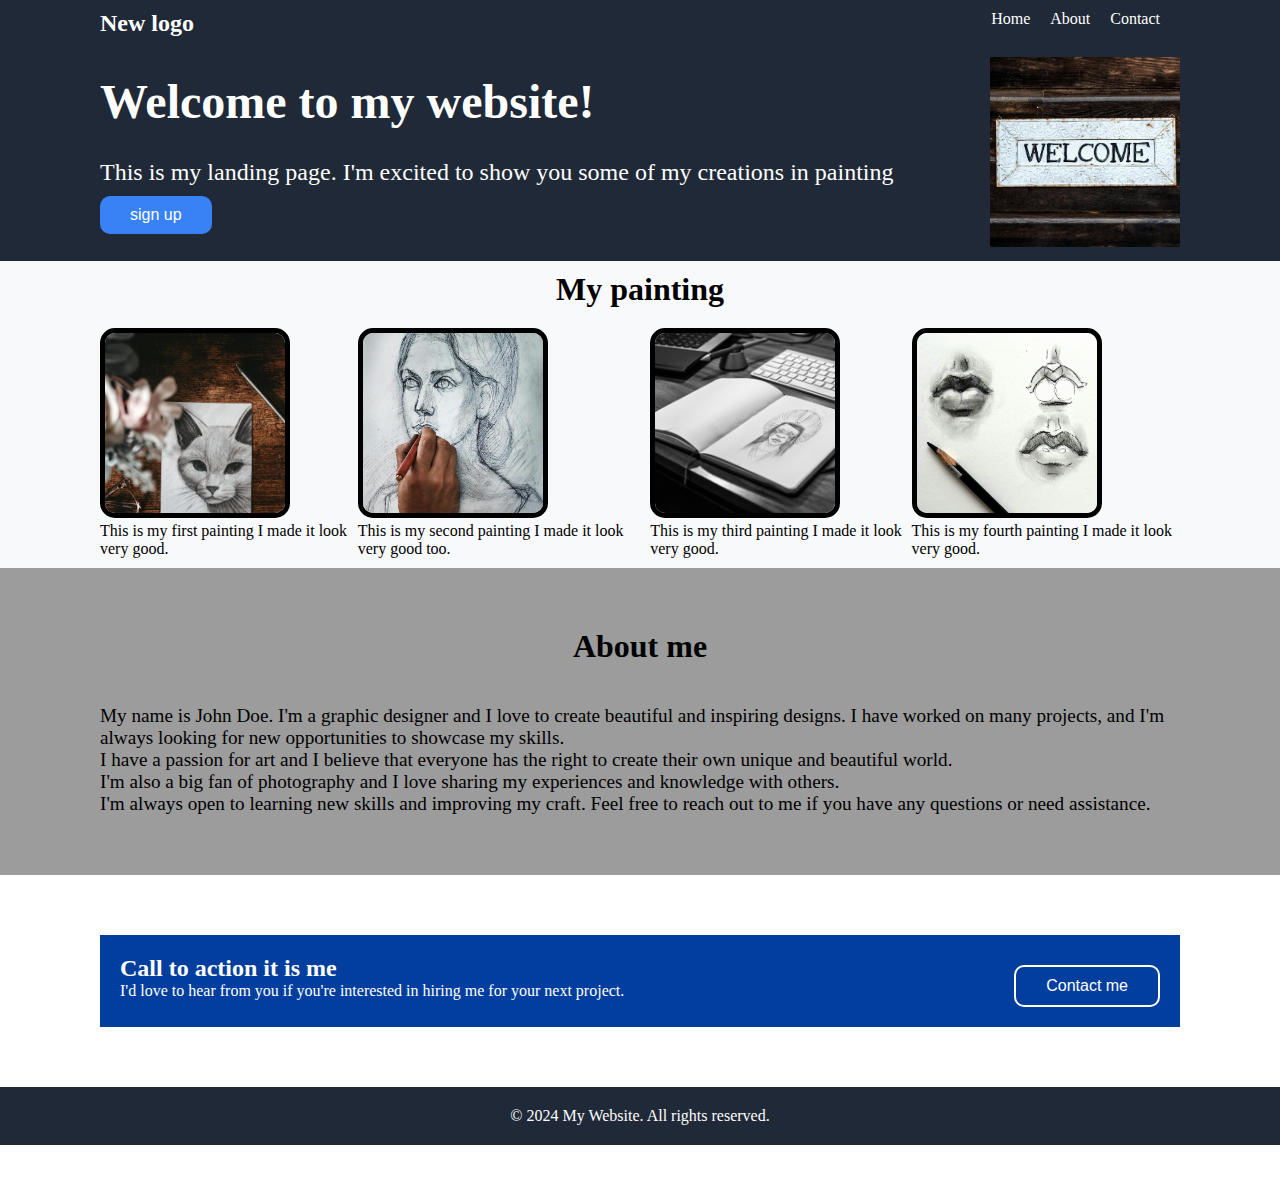
<file: landing-page/index.html>
<!DOCTYPE html>
<html>
    <head>
        <meta charset="utf-8">
        <meta http-equiv="X-UA-Compatible" content="IE=edge">
        <title>landing-page</title>
        <meta name="description" content="This is my a website to show the landing page">
        <meta name="viewport" content="width=device-width, initial-scale=1">
        <link rel="stylesheet" href="styles.css">
    </head>
    <body>
        <header class="hero">
            <h2>New logo</h2>
            <nav>
                <ul>
                    <li><a href="#">Home</a></li>
                    <li><a href="#">About</a></li>
                    <li><a href="#">Contact</a></li>
                </ul>
            </nav>
            
        </header>
        <section class="content1">
            <div class="hero2">
                <h1>Welcome to my website!</h1>
                <p>This is my landing page. I'm excited to show you some of my creations in painting</p>
                <button>sign up</button>
            </div>
            <div class="hero3">
                <figure>
                    <img src="img/pexels-timmossholder-3643925.jpg" width="350px" height="250" alt="welcome picture">
                    <figcaption></figcaption>
               </figure>
            </div>
        </section>
        <main>
            <section class="content2">
                <h2>My painting</h2>
                <div class="card-container">
                    <div class="card">
                        <img src="img/pexels-fotios-photos-16254138.jpg" width="250px" height="250" alt="paint picture" class="card-img">
                        <p>This is my first painting I made it look very good.</p>
                    </div>
                    <div class="card">
                        <img src="img/pexels-igovar-igovar-3000547-4752046.jpg" width="250px" height="250" alt="paint picture" class="card-img" >
                        <p>This is my second painting I made it look very good too.</p>
                    </div>
                    <div class="card">
                            <img src="img/pexels-messalaciulla-914245.jpg" width="250px" height="250" alt="paint picture" class="card-img">
                        <p>This is my third painting I made it look very good.</p>
                    </div>
                    <div class="card">
                
                        <img src="img/pexels-planka-25025624.jpg" width="250px" height="250" alt="paint picture" class="card-img">
                        <p>This is my fourth painting I made it look very good.</p>
                    </div>
                </div>
            </section>
            <section class="content3">
                <h2>About me</h2>
                <p>My name is John Doe. I'm a graphic designer and I love to create beautiful and inspiring designs.
                I have worked on many projects, and I'm always looking for new opportunities to showcase my skills.</p>
                <p>I have a passion for art and I believe that everyone has the right to create their own unique and beautiful world.</p>
                <p>I'm also a big fan of photography and I love sharing my experiences and knowledge with others.
                <p>I'm always open to learning new skills and improving my craft.
                Feel free to reach out to me if you have any questions or need assistance.</p>

            </section>
            <section class="content4">
                <div class="div1">
                    <div>
                        <h2>Call to action it is me</h2>
                        <p>I'd love to hear from you if you're interested in hiring me for your next project.</p>
                    </div>
                    <div>
                        <button>Contact me</button>
                    </div>
                </div>
            </section>   
        </main>
        <footer>
            <p>&copy; 2024 My Website. All rights reserved.</p>
        </footer>
    </body>
</html>
</file>
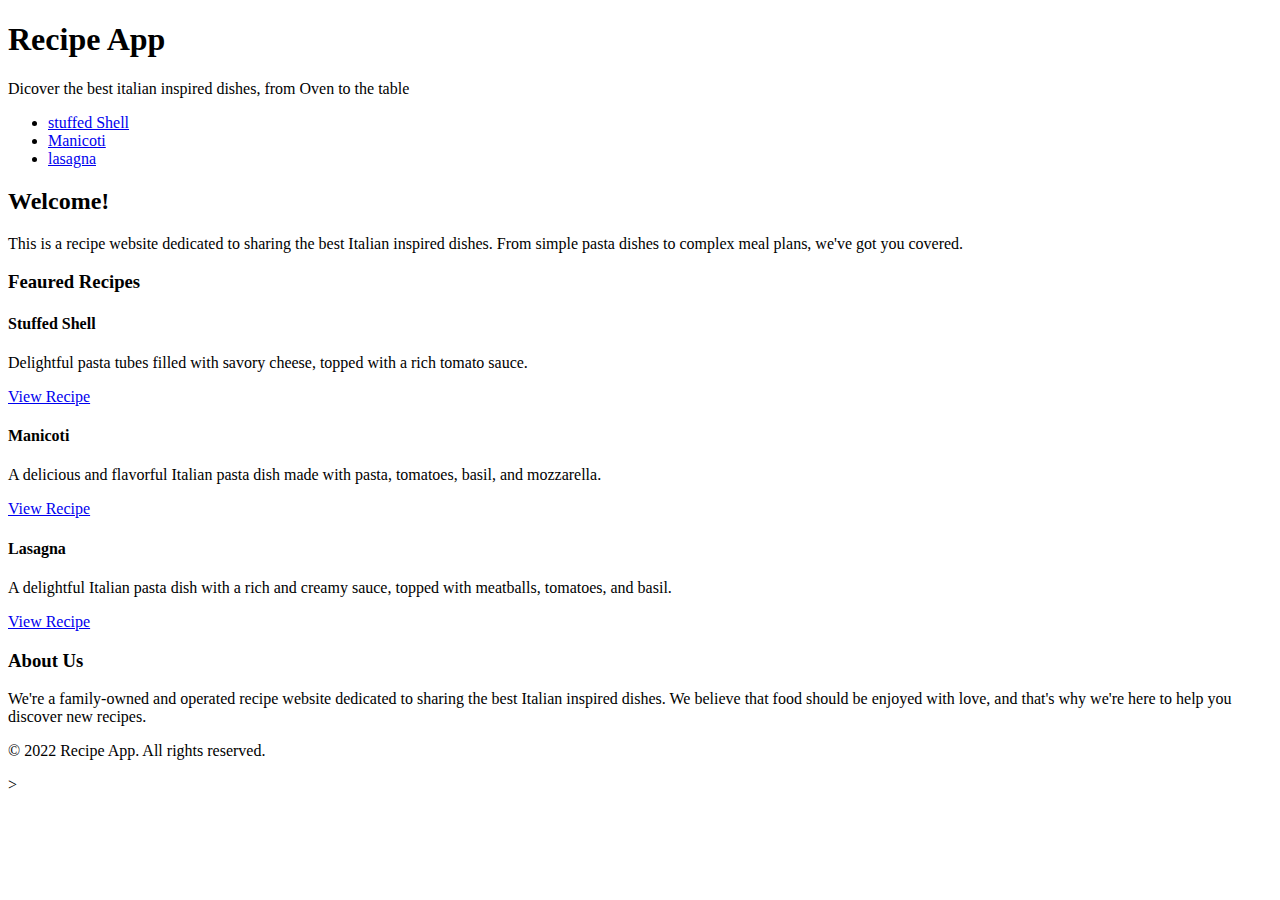
<file: odin-recipe/index.html>
<!DOCTYPE html>
<html>
    <head>
        <meta charset="utf-8">
        <meta http-equiv="X-UA-Compatible" content="IE=edge">
        <title>Recipe App</title>
        <meta name="description" content="This is a recipe website">
        <meta name="viewport" content="width=device-width, initial-scale=1">
        <link rel="stylesheet" href="">
    </head>
    <body>
        <header>
            <h1>Recipe App</h1>
            <p>Dicover the best italian inspired dishes, from Oven to the table</p>    
        </header>
        <nav>
            <ul>
                <li><a href="recipes/stuffedShell.html">stuffed Shell</a></li>
                <li><a href="recipes/manicoti.html">Manicoti</a></li>
                <li><a href="recipes/lasagna.html">lasagna</a></li>
            </ul>
        </nav>
        <main>
            <section>
                <h2>Welcome!</h2>
                <p>This is a recipe website dedicated to sharing the best Italian inspired dishes. From simple pasta dishes to complex meal plans, we've got you covered.</p>
            </section>
            <section>
                <h3>Feaured Recipes</h3>
                <div class="recipe">
                    <h4>Stuffed Shell</h4>
                    <p> <p>Delightful pasta tubes filled with savory cheese, topped with a rich tomato sauce.</p>
                    <a href="manicotti.html">View Recipe</a></p>
                </div>
                <div class="recipe">
                    <h4>Manicoti</h4>
                    <p> <p>A delicious and flavorful Italian pasta dish made with pasta, tomatoes, basil, and mozzarella.</p>
                    <a href="manicotti.html">View Recipe</a></p>
                </div>
                <div class="recipe">
                    <h4>Lasagna</h4>
                    <p> <p>A delightful Italian pasta dish with a rich and creamy sauce, topped with meatballs, tomatoes, and basil.</p>
                    <a href="lasagna.html">View Recipe</a></p>
                </div>
            </section>
            <section>
                <h3>About Us</h3>
                <p>We're a family-owned and operated recipe website dedicated to sharing the best Italian inspired dishes. We believe that food should be enjoyed with love, and that's why we're here to help you discover new recipes.</p>
            </section>
        </main>
        <footer>
            <p>&copy; 2022 Recipe App. All rights reserved.</p>
>
    </body>
</html>
</file>
<file: landing-page/styles.css>
* {
    margin: 0;
    padding: 0;
    box-sizing: border-box;
}

body {
    font-family: Roboto;

}

.hero {
    background-color: #1F2937;
    color: white;
    display: flex;
    justify-content: space-between;
    padding: 10px 100px;
}

nav ul {
    display: flex;
    list-style: none;
}

nav li {
    margin-right: 20px;
}

nav a {
    color: white;
    text-decoration: none;
}

.content1 {
    background-color: #1F2937;
    color: white;
    display: flex;
    justify-content: space-between;
    padding: 10px 100px;
}

.hero2 {
    display: flex;
    flex-direction: column;
    align-items: flex-start;
    justify-content: center;
}

.hero2 h1 {
    font-size: 3em;
    margin-bottom: 30px;
}

.hero2 p {
    font-size: 1.5em;
}

.hero2 button {
    background-color: #3882F6;
    color: white;
    border: none;
    padding: 10px 30px;
    font-size: 1em;
    cursor: pointer;
    border-radius: 10px;
    margin-top: 10px;
}

.content2 {
    padding: 10px 100px;    
    background-color: #F8F9FA;
}

.content2 h2 {
    margin-bottom: 20px;
    text-align: center;
    font-size: 2em;
}

.card-container {
    display: flex;
}

img {
    width: 190px;
    height: 190px;
    object-fit: cover;
    border-radius: 2px;
    padding: auto;
}
.card-img {
    border: 5px solid #000;
    border-radius: 15px;
}

.content3 {
    background-color: #9c9c9c;
    padding: 60px 100px;
}

.content3 h2 {
    text-align: center;
    font-size: 2em;
    margin-bottom: 40px;
}

.content3 p {
    font-family: fantasy;
    font-size: 1.2em;
    
}

.content4 {
    padding: 10px 100px;
}
.div1 {
    background-color: #023e9e;
    color: white;
    display: flex;
    justify-content: space-between;
    padding: 20px;
    margin: 50px auto;
}

.content4 button {
    background-color: #023e9e;
    color: white;
    border: 2px solid white;
    padding: 10px 30px;
    font-size: 1em;
    cursor: pointer;
    border-radius: 10px;
    margin-top: 10px;
}

footer {
    background-color: #1F2937;
    color: white;
    padding: 20px;
    text-align: center;
    margin-bottom: 40px;
}
</file>
